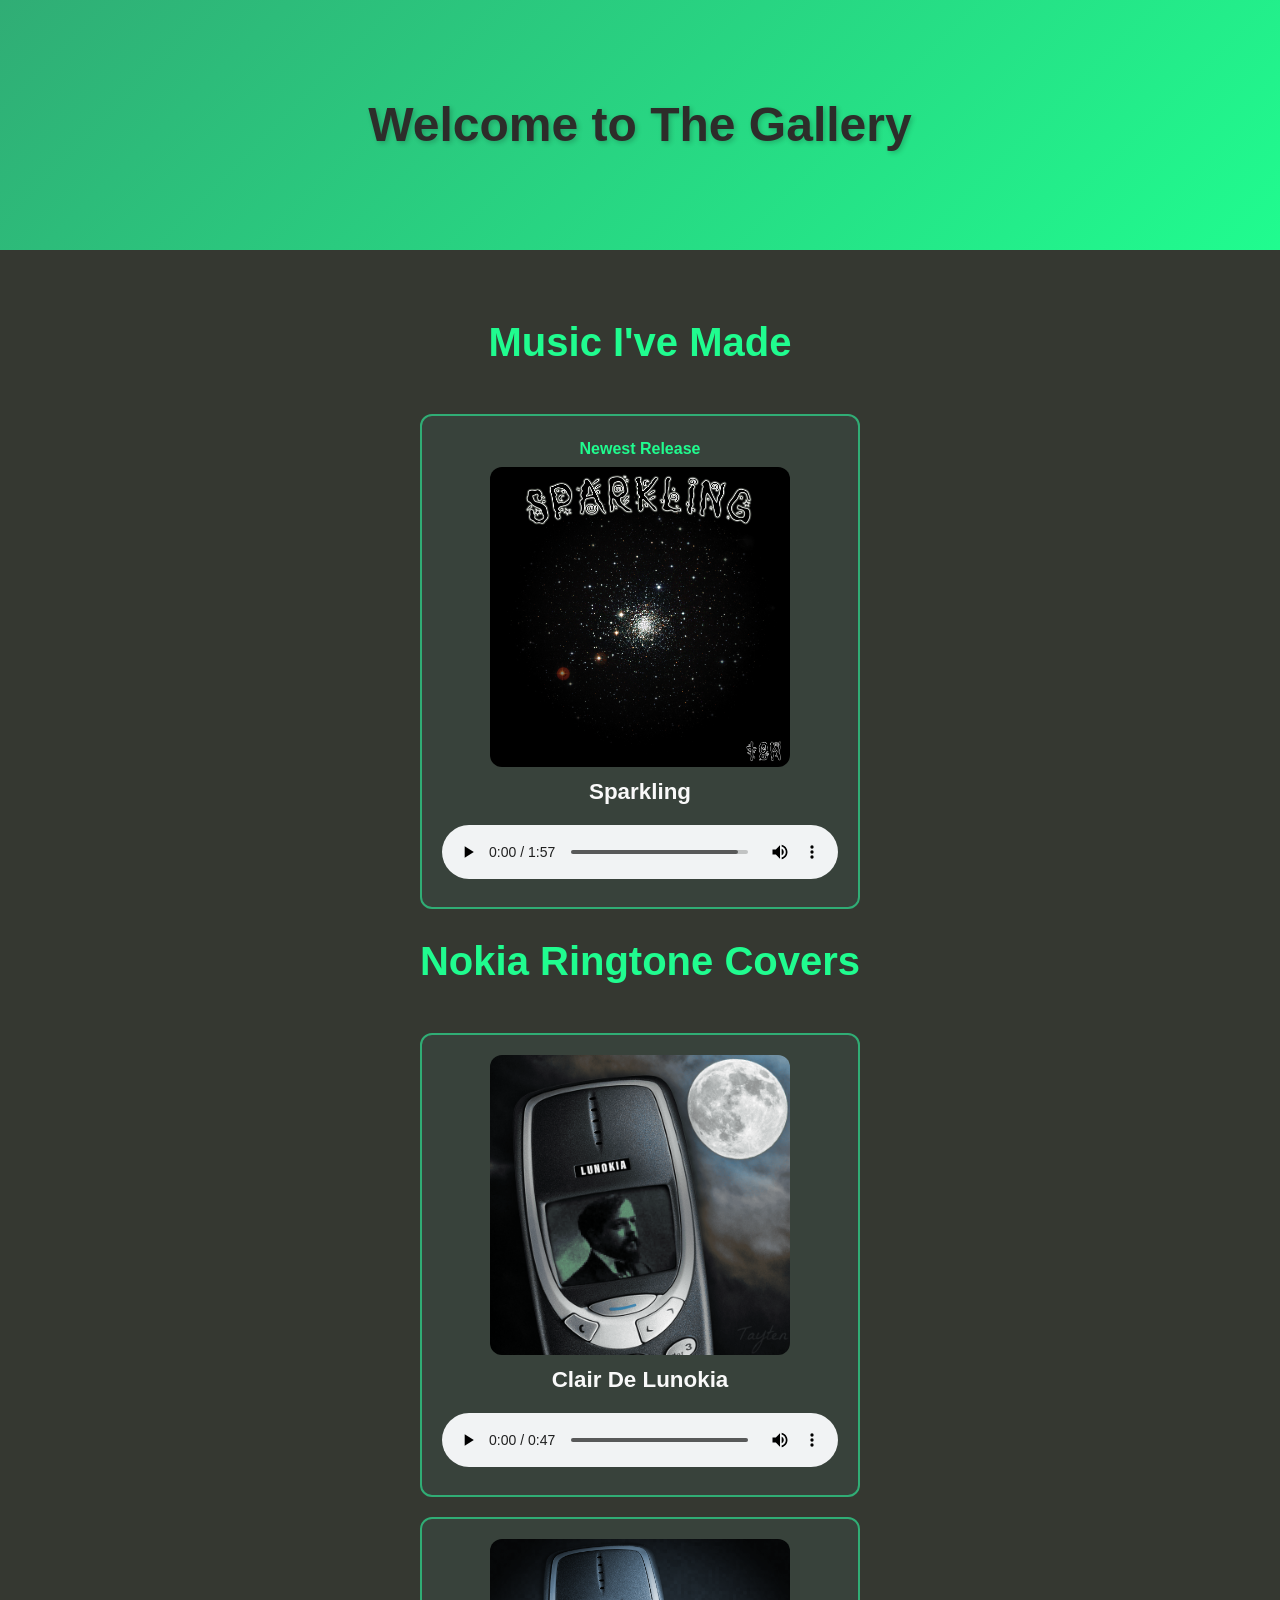
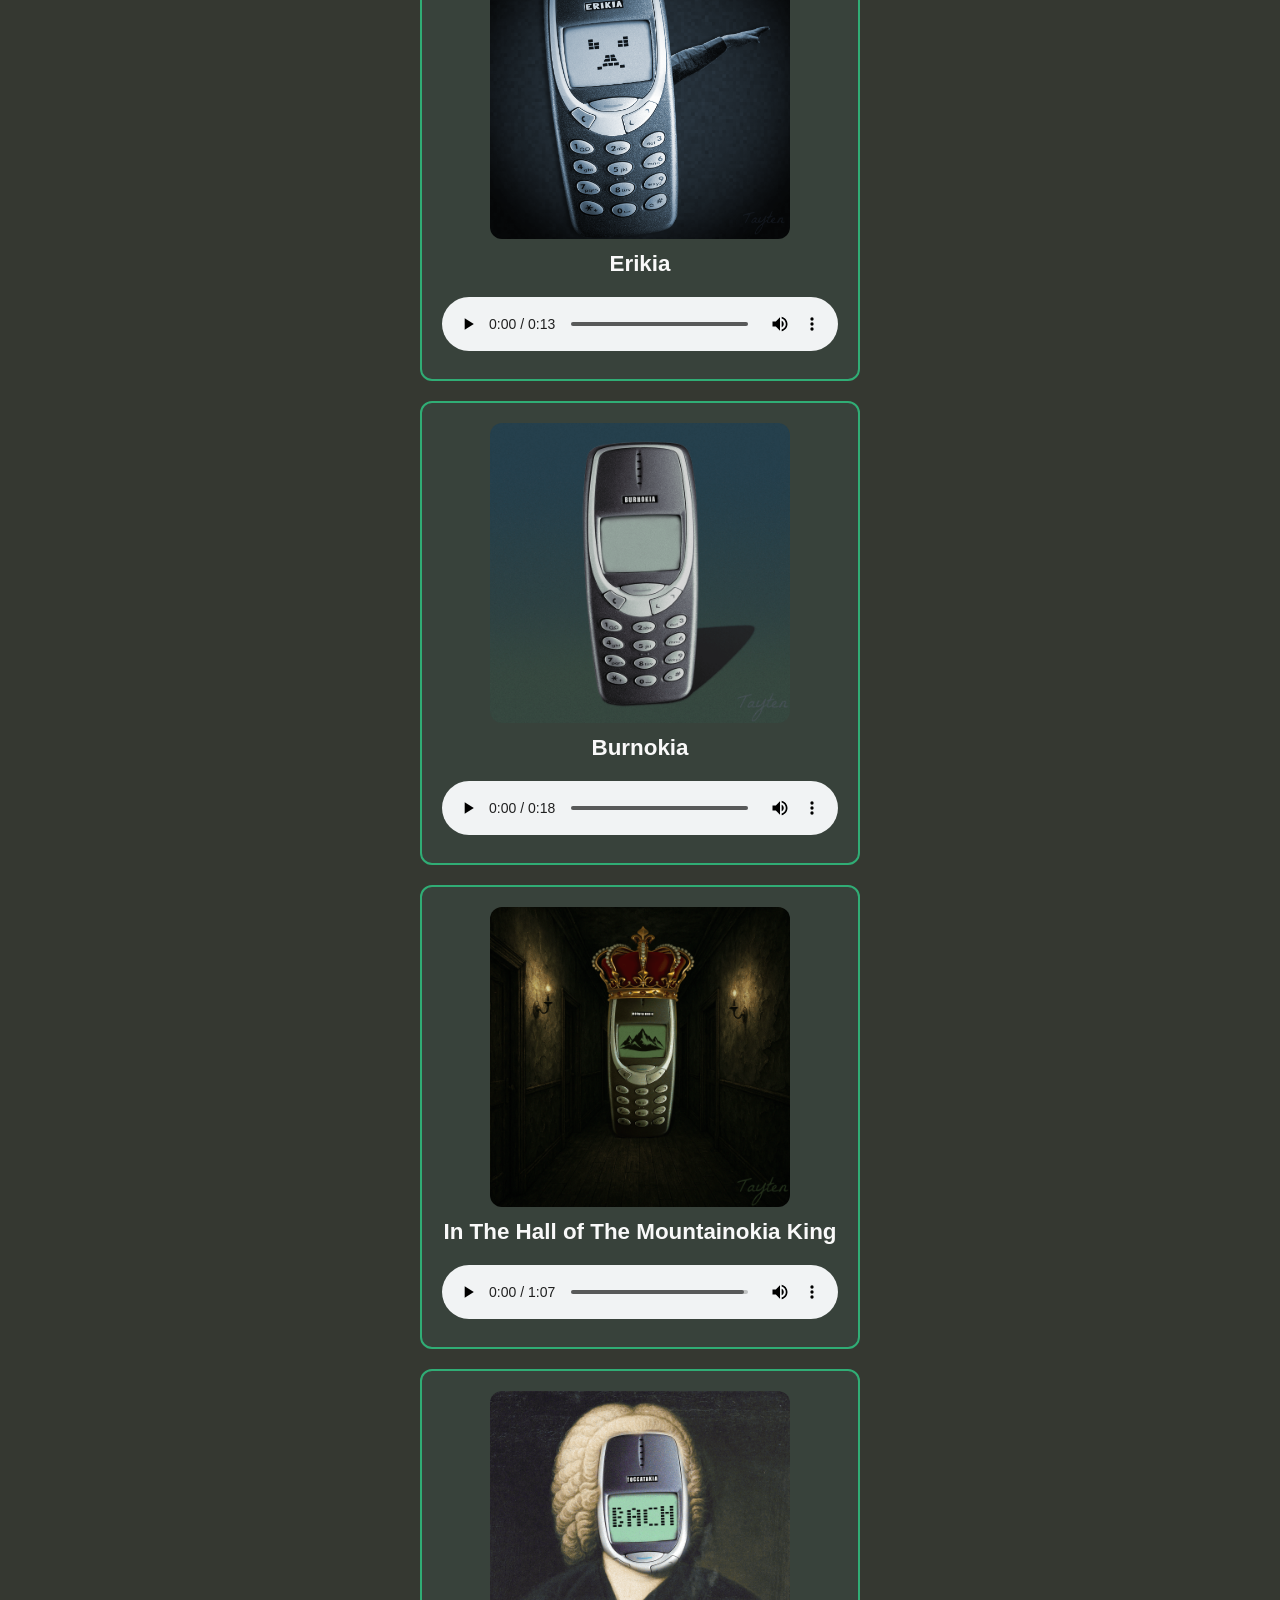
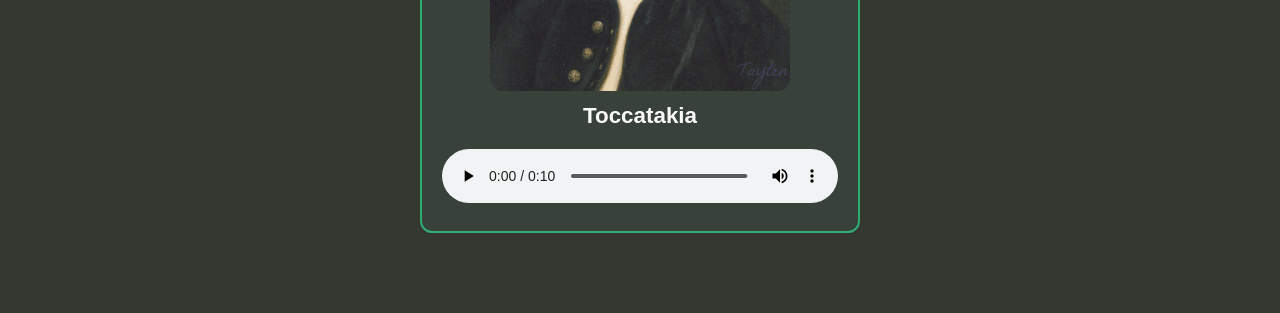
<file: index.html>
<!DOCTYPE html>
<html lang="en">
<head>
	<meta charset="UTF-8" />
	<meta name="viewport" content="width=device-width, initial-scale=1.0" />
	<title>T8N Music Gallery</title>
	<link rel="stylesheet" href="style.css">
	<link rel="icon" href="images/favicon.ico" type="image/x-icon">
</head>
<body>
	<header class="hero-container">
		<div class="hero-text">
			<h1>Welcome to The Gallery</h1>
		</div>
	</header>

	<main class="gal-cont">
		<section class="gallery">
			<h2>Music I've Made</h2>

			<div class="song-card">
				<h3>Newest Release</h3>
				<img src="images/Sparkling.png" alt="Thumbnail Missing">
				<h4>Sparkling</h4>
				<audio controls>
					<source src="songs/Sparkling.mp3" type="audio/mpeg">
				</audio>
			</div>

			<h2>Nokia Ringtone Covers</h2>

			<div class="song-card">
				<img src="images/Clair De Lunokia.png" alt="Thumbnail Missing">
				<h4>Clair De Lunokia</h4>
				<audio controls>
					<source src="songs/Clair De Lunokia.mp3" type="audio/mpeg">
				</audio>
			</div>

			<div class="song-card">
				<img src="images/Erikia.png" alt="Thumbnail Missing">
				<h4>Erikia</h4>
				<audio controls>
					<source src="songs/Erikia.mp3" type="audio/mpeg">
				</audio>
			</div>

			<div class="song-card">
				<img src="images/Burnokia.png" alt="Thumbnail Missing">
				<h4>Burnokia</h4>
				<audio controls>
					<source src="songs/Burnokia.mp3" type="audio/mpeg">
				</audio>
			</div>

			<div class="song-card">
				<img src="images/In The Hall Of The Mountainokia King.png" alt="Thumbnail Missing">
				<h4>In The Hall of The Mountainokia King</h4>
				<audio controls>
					<source src="songs/In The Hall Of The Mountainokia King.mp3" type="audio/mpeg">
				</audio>
			</div>

			<div class="song-card">
				<img src="images/Toccatakia.png" alt="Thumbnail Missing">
				<h4>Toccatakia</h4>
				<audio controls>
					<source src="songs/Toccatakia.mp3" type="audio/mpeg">
				</audio>
			</div>
		</section>
	</main>
</body>
</html>
</file>
<file: style.css>
* {
  margin: 0;
  padding: 0;
  box-sizing: border-box;
}

body {
  font-family: 'Segoe UI', Tahoma, Geneva, Verdana, sans-serif;
  color: #f9f9f9;
  background: #2D2D2A;
  line-height: 1.6;
}

/* Hero Section */
.hero-container {
  height: 250px;
  background: linear-gradient(135deg, #30AD75, #20FC8F);
  display: flex;
  justify-content: center;
  align-items: center;
  text-align: center;
  color: #2D2D2A;
}

.hero-text h1 {
  font-size: 3rem;
  font-weight: bold;
  text-shadow: 2px 2px 5px rgba(0,0,0,0.2);
}

/* Gallery Section */
.gal-cont {
  padding: 60px 20px;
  background-color: #353831;
  display: flex;
  justify-content: center;
}

.gallery {
  max-width: 800px;
  text-align: center;
}

.gallery h2 {
  font-size: 2.5rem;
  color: #20FC8F;
  margin-bottom: 40px;
}

/* Song Card */
.song-card {
  background: #38423B;
  border: 2px solid #30AD75;
  border-radius: 12px;
  padding: 20px;
  margin-bottom: 20px;
  transition: transform 0.2s ease, box-shadow 0.2s ease;
}

.song-card:hover {
  transform: translateY(-5px);
  box-shadow: 0px 5px 15px rgba(0,0,0,0.3);
}

.song-card h3 {
  font-size: 1rem;
  color: #20FC8F;
  margin-bottom: 5px;
}
.song-card h4 {
  font-size: 1.4rem;
  margin-bottom: 15px;
  color: #f9f9f9;
}

.song-card img {
  width: 300px;
  hight: auto;
  border-radius: 12px;
}

audio {
  width: 100%;
  outline: none;
}
</file>
